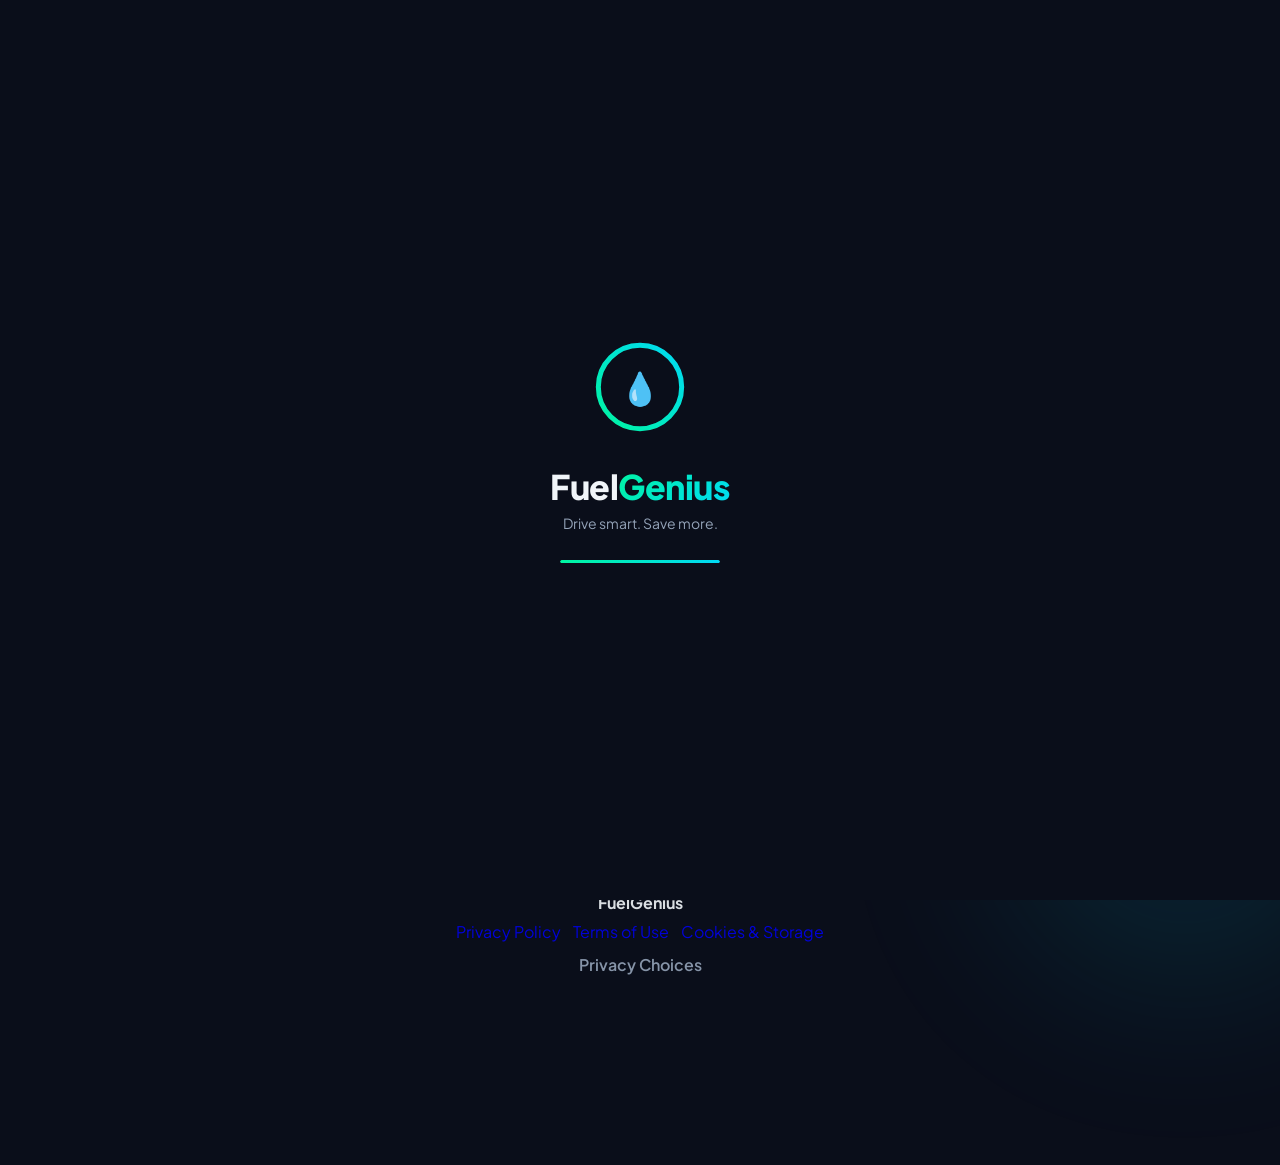
<file: index.html>
<!DOCTYPE html>
<html lang="bg" data-theme="dark">
<head>
<meta charset="UTF-8">
<meta name="viewport" content="width=device-width, initial-scale=1.0, maximum-scale=1.0, user-scalable=no">
<meta name="theme-color" content="#0A0E1A">
<meta name="apple-mobile-web-app-capable" content="yes">
<meta name="apple-mobile-web-app-status-bar-style" content="black-translucent">
<meta name="description" content="FuelGenius - fuel consumption calculator and trip cost planner with offline support.">
<meta name="privacy-policy" content="privacy.html">
<meta name="terms-of-use" content="terms.html">
<meta name="robots" content="index,follow">
<link rel="manifest" href="manifest.json">
<link rel="apple-touch-icon" href="icons/icon-192.png">
<link rel="icon" type="image/png" sizes="32x32" href="icons/icon-32.png">
<title>FuelGenius</title>
<link rel="preconnect" href="https://fonts.googleapis.com">
<link href="https://fonts.googleapis.com/css2?family=Plus+Jakarta+Sans:wght@400;500;600;700;800&family=Space+Mono:wght@700&display=swap" rel="stylesheet">
<link rel="stylesheet" href="styles.css">
</head>
<body>
<!-- Splash -->
<div id="splash" class="splash">
    <div class="splash-inner">
        <div class="splash-gauge">
            <svg viewBox="0 0 120 120" class="gauge-svg">
                <defs>
                    <linearGradient id="gaugeGradSplash" x1="0%" y1="0%" x2="100%" y2="100%">
                        <stop offset="0%" stop-color="#00F5A0"/>
                        <stop offset="100%" stop-color="#00D9F5"/>
                    </linearGradient>
                </defs>
                <circle cx="60" cy="60" r="50" class="gauge-track"/>
                <circle cx="60" cy="60" r="50" class="gauge-fill"/>
            </svg>
            <div class="gauge-drop">💧</div>
        </div>
        <h1 class="splash-brand">Fuel<span>Genius</span></h1>
        <p class="splash-tag" data-i18n="splash_subtitle">Шофирай умно. Спестявай повече.</p>
        <div class="splash-bar"><div class="splash-bar-fill"></div></div>
    </div>
</div>

<!-- App -->
<div id="app" class="app">
    <header class="hdr">
        <div class="hdr-row">
            <div class="hdr-brand">
                <span class="hdr-icon">💧</span>
                <span class="hdr-name">Fuel<strong>Genius</strong></span>
            </div>
            <div class="hdr-actions">
                <button class="icon-btn" id="themeToggle" aria-label="Toggle theme">
                    <span id="themeIcon">☀️</span>
                </button>
                <button class="lang-btn" id="langToggle" aria-label="Switch language">
                    <span id="langFlag">🇧🇬</span>
                    <span id="langCode">BG</span>
                </button>
            </div>
        </div>
    </header>

    <nav class="nav" id="mainNav">
        <button class="nav-pill active" data-tab="calculator">
            <span class="nav-ico">⛽</span>
            <span data-i18n="nav_calc">Калкулатор</span>
        </button>
        <button class="nav-pill" data-tab="trip">
            <span class="nav-ico">🗺️</span>
            <span data-i18n="nav_trip">Пътуване</span>
        </button>
        <button class="nav-pill" data-tab="history">
            <span class="nav-ico">📊</span>
            <span data-i18n="nav_history">История</span>
        </button>
        <div class="nav-indicator" id="navIndicator"></div>
    </nav>

    <!-- CALCULATOR -->
    <section id="calculator" class="tab active">
        <div class="hero-gauge" id="heroGauge">
            <svg viewBox="0 0 200 200" class="hg-svg">
                <defs>
                    <linearGradient id="gaugeGrad" x1="0%" y1="0%" x2="100%" y2="100%">
                        <stop offset="0%" stop-color="#00F5A0"/>
                        <stop offset="100%" stop-color="#00D9F5"/>
                    </linearGradient>
                </defs>
                <circle cx="100" cy="100" r="85" class="hg-track"/>
                <circle cx="100" cy="100" r="85" class="hg-fill" id="heroFill"/>
            </svg>
            <div class="hg-center">
                <span class="hg-value" id="heroValue">--</span>
                <span class="hg-unit" data-i18n="res_per100">л/100км</span>
            </div>
            <div class="hg-label" data-i18n="hero_label">Еко рейтинг</div>
        </div>

        <div class="glass-card">
            <div class="card-header">
                <h2 data-i18n="calc_title">Ново зареждане</h2>
                <span class="card-badge">⛽</span>
            </div>
            <div class="field-group">
                <div class="field">
                    <label data-i18n="calc_distance">Изминати километри</label>
                    <div class="input-wrap">
                        <span class="input-icon">📏</span>
                        <input type="number" id="distance" placeholder="450" inputmode="decimal" min="0.1" step="any">
                        <span class="input-unit" data-i18n="unit_km">км</span>
                    </div>
                    <div class="field-error" id="distanceError"></div>
                </div>
                <div class="field">
                    <label data-i18n="calc_fuel">Заредено гориво</label>
                    <div class="input-wrap">
                        <span class="input-icon">⛽</span>
                        <input type="number" id="fuel" placeholder="35" inputmode="decimal" min="0.1" step="any">
                        <span class="input-unit" data-i18n="unit_liters">литра</span>
                    </div>
                    <div class="field-error" id="fuelError"></div>
                </div>
                <div class="field">
                    <label data-i18n="calc_price">Цена на литър (по избор)</label>
                    <div class="input-wrap">
                        <span class="input-icon">💰</span>
                        <input type="number" id="price" placeholder="2.85" step="0.01" inputmode="decimal" min="0">
                        <span class="input-unit" id="currencyUnit">лв</span>
                    </div>
                </div>
            </div>
            <button class="btn-calc" id="calculateBtn">
                <span data-i18n="calc_btn">Изчисли разхода</span>
                <span class="btn-calc-arrow">→</span>
            </button>
        </div>

        <div class="hidden" id="results">
            <div class="results-row">
                <div class="res-card glow-green">
                    <span class="rc-label" data-i18n="res_per100">л/100км</span>
                    <span class="rc-val" id="per100">--</span>
                </div>
                <div class="res-card">
                    <span class="rc-label" id="resCost100Label">лв/100км</span>
                    <span class="rc-val" id="cost100">--</span>
                </div>
            </div>
            <div class="results-row">
                <div class="res-card">
                    <span class="rc-label" id="resTotalLabel">Общо</span>
                    <span class="rc-val" id="totalCost">--</span>
                </div>
                <div class="res-card">
                    <span class="rc-label" id="resPerKmLabel">лв/км</span>
                    <span class="rc-val" id="perKm">--</span>
                </div>
            </div>
            <div class="info-strip" id="comparison"></div>
            <div class="tip-strip" id="tip"></div>
            <button class="btn-save" id="saveBtn">
                <span data-i18n="save_btn">💾 Запази записа</span>
            </button>
        </div>
    </section>

    <!-- TRIP -->
    <section id="trip" class="tab">
        <div class="glass-card">
            <div class="card-header">
                <h2 data-i18n="trip_title">Планирай пътуване</h2>
                <span class="card-badge">🗺️</span>
            </div>
            <p class="card-sub" data-i18n="trip_subtitle">Изчисли разходите и раздели с приятели</p>
            <div class="field-group">
                <div class="field">
                    <label data-i18n="trip_distance">Разстояние</label>
                    <div class="input-wrap">
                        <span class="input-icon">🛣️</span>
                        <input type="number" id="tripDist" placeholder="500" inputmode="decimal" min="0.1">
                        <span class="input-unit" data-i18n="unit_km">км</span>
                    </div>
                </div>
                <div class="field">
                    <label data-i18n="trip_consumption">Разход</label>
                    <div class="input-wrap">
                        <span class="input-icon">⛽</span>
                        <input type="number" id="tripCons" placeholder="7.5" step="0.1" inputmode="decimal" min="0.1">
                        <span class="input-unit" data-i18n="unit_l100">л/100км</span>
                    </div>
                    <button class="link-btn" id="useAvgBtn" data-i18n="trip_use_avg">📊 Ползвай моя среден</button>
                </div>
                <div class="field">
                    <label data-i18n="trip_price">Цена на литър</label>
                    <div class="input-wrap">
                        <span class="input-icon">💰</span>
                        <input type="number" id="tripPrice" placeholder="2.85" step="0.01" inputmode="decimal" min="0.01">
                        <span class="input-unit" id="tripCurrencyUnit">лв</span>
                    </div>
                </div>
                <div class="field">
                    <label data-i18n="trip_passengers">Брой пътници</label>
                    <div class="pass-row">
                        <button class="pass-chip" data-val="1">1</button>
                        <button class="pass-chip active" data-val="2">2</button>
                        <button class="pass-chip" data-val="3">3</button>
                        <button class="pass-chip" data-val="4">4</button>
                        <button class="pass-chip" data-val="5">5+</button>
                    </div>
                </div>
            </div>
            <button class="btn-calc" id="calcTripBtn">
                <span data-i18n="trip_calc_btn">Изчисли пътуването</span>
                <span class="btn-calc-arrow">→</span>
            </button>
        </div>
        <div class="hidden" id="tripResults">
            <div class="trip-tile"><div class="tt-icon">⛽</div><div class="tt-info"><span class="tt-label" data-i18n="trip_fuel_needed">Нужно гориво</span><span class="tt-val" id="tripFuel">--</span></div></div>
            <div class="trip-tile"><div class="tt-icon">💵</div><div class="tt-info"><span class="tt-label" data-i18n="trip_one_way">Една посока</span><span class="tt-val" id="tripOne">--</span></div></div>
            <div class="trip-tile accent"><div class="tt-icon">👤</div><div class="tt-info"><span class="tt-label" data-i18n="trip_per_person">На човек</span><span class="tt-val" id="tripPerson">--</span></div></div>
            <div class="trip-tile"><div class="tt-icon">↔️</div><div class="tt-info"><span class="tt-label" data-i18n="trip_round">Отиване + Връщане</span><span class="tt-val" id="tripRound">--</span></div></div>
        </div>
    </section>

    <!-- HISTORY -->
    <section id="history" class="tab">
        <div class="stats-row">
            <div class="stat-tile"><span class="st-val" id="avgCons">--</span><span class="st-lbl" data-i18n="stats_avg">Среден разход</span></div>
            <div class="stat-tile"><span class="st-val" id="totalSpent">--</span><span class="st-lbl" data-i18n="stats_spent">Похарчено</span></div>
            <div class="stat-tile"><span class="st-val" id="totalKm">--</span><span class="st-lbl" data-i18n="stats_km">Километри</span></div>
            <div class="stat-tile"><span class="st-val" id="totalRecs">0</span><span class="st-lbl" data-i18n="stats_records">Записи</span></div>
        </div>
        <div class="history-bar">
            <h3 data-i18n="history_title">Записи</h3>
            <div class="history-bar-actions">
                <button class="btn-ghost-export" id="exportBtn" data-i18n="export_btn">📥 Експорт CSV</button>
                <button class="btn-ghost-danger" id="clearBtn" data-i18n="history_clear">Изтрий всички</button>
            </div>
        </div>
        <div class="history-feed" id="historyList">
            <div class="empty-state"><div class="empty-icon">📝</div><p data-i18n="history_empty">Няма записи</p></div>
        </div>
    </section>

    <!-- Delete Modal -->
    <div class="modal hidden" id="deleteModal">
        <div class="modal-bg"></div>
        <div class="modal-box">
            <div class="modal-emoji">🗑️</div>
            <h3 data-i18n="modal_delete_title">Изтрий записа?</h3>
            <p id="deleteModalText" data-i18n="modal_delete_text">Сигурен ли си?</p>
            <div class="modal-btns">
                <button class="mbtn-cancel" id="cancelDelete" data-i18n="modal_cancel">Отказ</button>
                <button class="mbtn-danger" id="confirmDelete" data-i18n="modal_confirm_delete">Изтрий</button>
            </div>
        </div>
    </div>

    <footer class="site-footer">
        <p class="footer-copy">FuelGenius</p>
        <nav class="footer-links" aria-label="Legal">
            <a href="privacy.html" target="_blank" rel="noopener">Privacy Policy</a>
            <a href="terms.html" target="_blank" rel="noopener">Terms of Use</a>
            <a href="cookies.html" target="_blank" rel="noopener">Cookies & Storage</a>
            <button class="footer-manage-btn" id="managePrivacyBtn" type="button">Privacy Choices</button>
        </nav>
    </footer>

    <!-- AdMob Banner placeholder -->
    <div class="ad-banner" id="adBanner">
        <span data-i18n="ad_placeholder">Рекламно пространство</span>
    </div>


    <div class="consent-banner hidden" id="consentBanner" role="dialog" aria-live="polite" aria-label="Privacy choices">
        <div class="consent-banner-inner">
            <div class="consent-copy">
                <strong>Privacy choices</strong>
                <p>FuelGenius can be prepared for analytics and ads. They stay off until you configure IDs and the user gives consent.</p>
            </div>
            <div class="consent-actions">
                <button class="consent-btn secondary" id="consentRejectBtn" type="button">Reject optional</button>
                <button class="consent-btn secondary" id="consentCustomizeBtn" type="button">Customize</button>
                <button class="consent-btn primary" id="consentAcceptBtn" type="button">Accept all</button>
            </div>
        </div>
    </div>

    <div class="modal hidden" id="consentModal">
        <div class="modal-bg"></div>
        <div class="modal-box consent-modal-box">
            <div class="modal-emoji">🔐</div>
            <h3>Privacy settings</h3>
            <p>Strictly necessary storage is always on. Optional analytics and advertising remain disabled until explicitly allowed.</p>
            <div class="consent-option">
                <div>
                    <strong>Necessary storage</strong>
                    <span>Required for language, theme, saved history, and offline support.</span>
                </div>
                <span class="consent-chip always-on">Always on</span>
            </div>
            <label class="consent-option consent-toggle-row">
                <div>
                    <strong>Analytics</strong>
                    <span>Enable measurement after you add a valid GA4/Firebase ID.</span>
                </div>
                <input type="checkbox" id="consentAnalyticsToggle">
            </label>
            <label class="consent-option consent-toggle-row">
                <div>
                    <strong>Advertising</strong>
                    <span>Enable ads after you add a valid AdMob integration in the Android wrapper.</span>
                </div>
                <input type="checkbox" id="consentAdsToggle">
            </label>
            <div class="modal-btns">
                <button class="mbtn-cancel" id="consentCloseBtn" type="button">Cancel</button>
                <button class="mbtn-danger consent-save-btn" id="consentSaveBtn" type="button">Save choices</button>
            </div>
        </div>
    </div>

    <div class="toasts" id="toasts"></div>
</div>
<script src="release-config.js"></script>
<script src="app.js"></script>
</body>
</html>
</file>
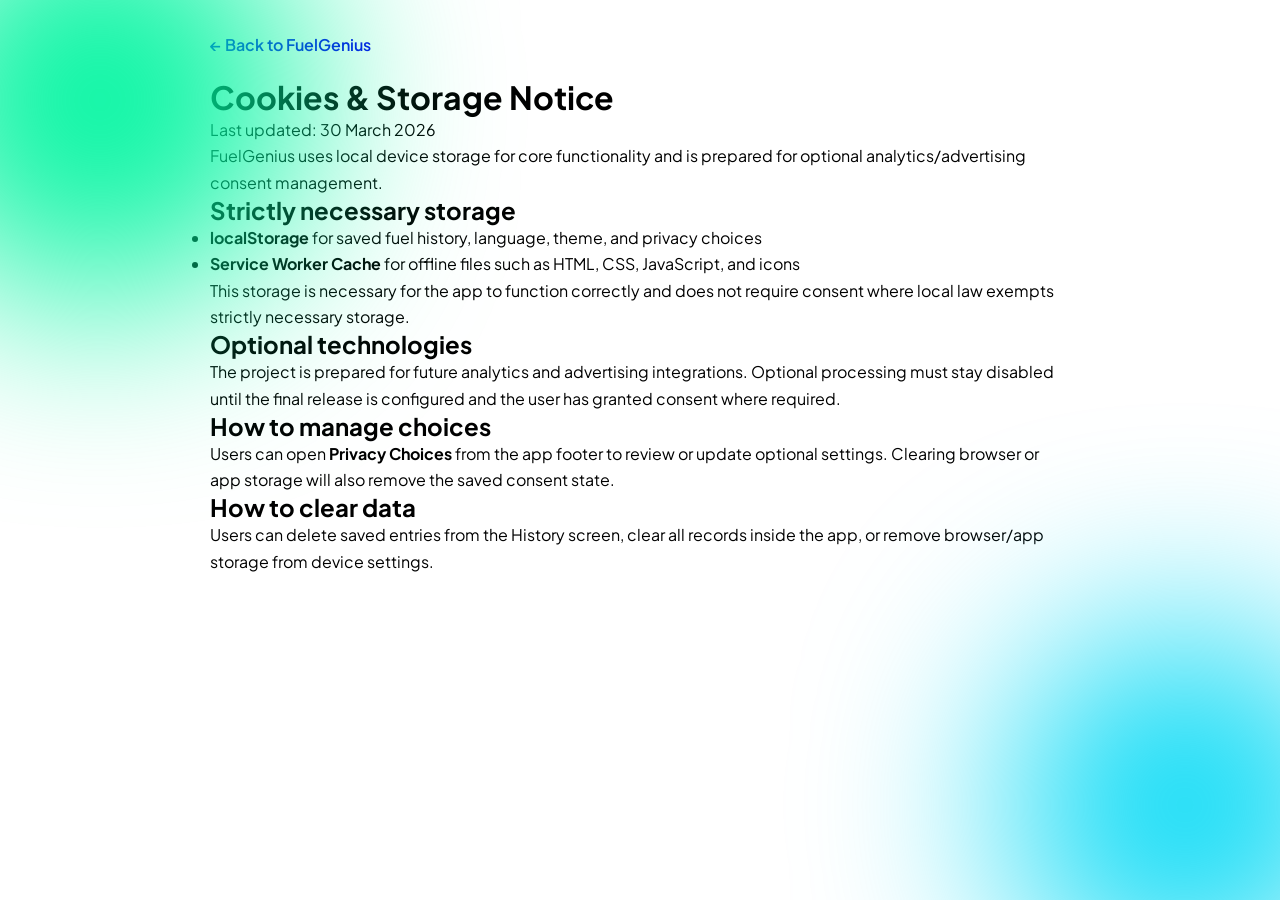
<file: cookies.html>
<!DOCTYPE html>
<html lang="en">
<head>
  <meta charset="UTF-8">
  <meta name="viewport" content="width=device-width, initial-scale=1.0">
  <meta name="theme-color" content="#0A0E1A">
  <link rel="stylesheet" href="styles.css">
  <link rel="preconnect" href="https://fonts.googleapis.com">
  <link href="https://fonts.googleapis.com/css2?family=Plus+Jakarta+Sans:wght@400;500;600;700;800&display=swap" rel="stylesheet">
  <title>Cookies & Storage</title>
</head>
<body>
  <main class="legal-page">
    <a class="back-link" href="./index.html">← Back to FuelGenius</a>
    <h1>Cookies & Storage Notice</h1>
    <p>Last updated: 30 March 2026</p>
    <p>FuelGenius uses local device storage for core functionality and is prepared for optional analytics/advertising consent management.</p>
    <h2>Strictly necessary storage</h2>
    <ul>
      <li><strong>localStorage</strong> for saved fuel history, language, theme, and privacy choices</li>
      <li><strong>Service Worker Cache</strong> for offline files such as HTML, CSS, JavaScript, and icons</li>
    </ul>
    <p>This storage is necessary for the app to function correctly and does not require consent where local law exempts strictly necessary storage.</p>
    <h2>Optional technologies</h2>
    <p>The project is prepared for future analytics and advertising integrations. Optional processing must stay disabled until the final release is configured and the user has granted consent where required.</p>
    <h2>How to manage choices</h2>
    <p>Users can open <strong>Privacy Choices</strong> from the app footer to review or update optional settings. Clearing browser or app storage will also remove the saved consent state.</p>
    <h2>How to clear data</h2>
    <p>Users can delete saved entries from the History screen, clear all records inside the app, or remove browser/app storage from device settings.</p>
  </main>
</body>
</html>
</file>
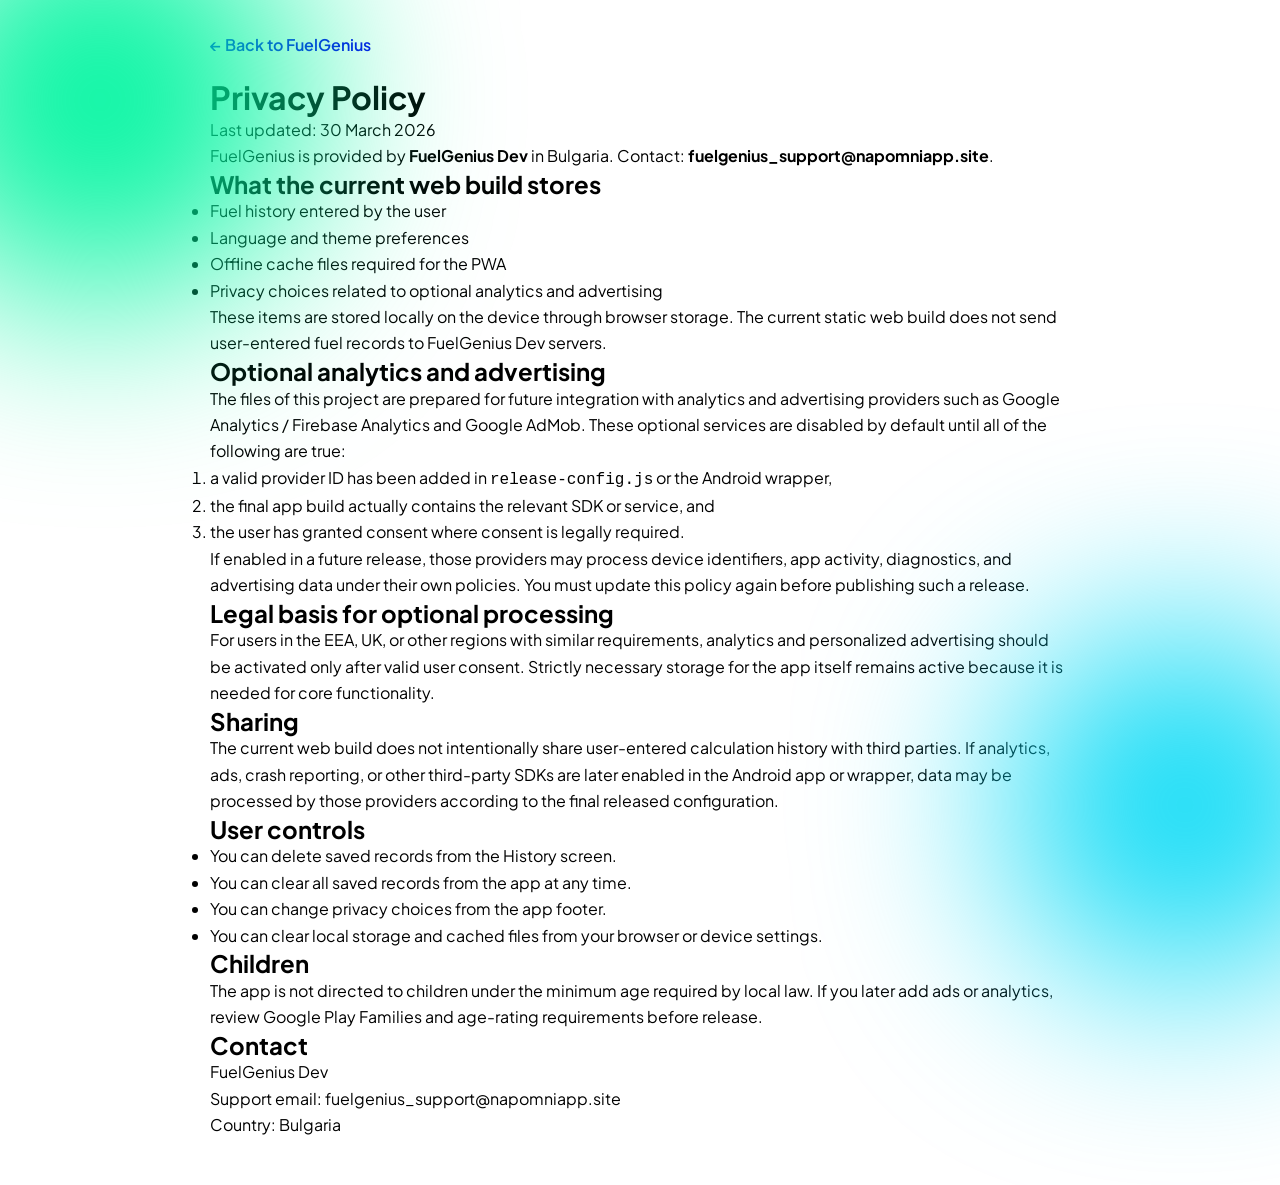
<file: privacy.html>
<!DOCTYPE html>
<html lang="en">
<head>
  <meta charset="UTF-8">
  <meta name="viewport" content="width=device-width, initial-scale=1.0">
  <meta name="theme-color" content="#0A0E1A">
  <link rel="stylesheet" href="styles.css">
  <link rel="preconnect" href="https://fonts.googleapis.com">
  <link href="https://fonts.googleapis.com/css2?family=Plus+Jakarta+Sans:wght@400;500;600;700;800&display=swap" rel="stylesheet">
  <title>Privacy Policy</title>
</head>
<body>
  <main class="legal-page">
    <a class="back-link" href="./index.html">← Back to FuelGenius</a>
    <h1>Privacy Policy</h1>
    <p>Last updated: 30 March 2026</p>
    <p>FuelGenius is provided by <strong>FuelGenius Dev</strong> in Bulgaria. Contact: <strong>fuelgenius_support@napomniapp.site</strong>.</p>
    <h2>What the current web build stores</h2>
    <ul>
      <li>Fuel history entered by the user</li>
      <li>Language and theme preferences</li>
      <li>Offline cache files required for the PWA</li>
      <li>Privacy choices related to optional analytics and advertising</li>
    </ul>
    <p>These items are stored locally on the device through browser storage. The current static web build does not send user-entered fuel records to FuelGenius Dev servers.</p>
    <h2>Optional analytics and advertising</h2>
    <p>The files of this project are prepared for future integration with analytics and advertising providers such as Google Analytics / Firebase Analytics and Google AdMob. These optional services are disabled by default until all of the following are true:</p>
    <ol>
      <li>a valid provider ID has been added in <code>release-config.js</code> or the Android wrapper,</li>
      <li>the final app build actually contains the relevant SDK or service, and</li>
      <li>the user has granted consent where consent is legally required.</li>
    </ol>
    <p>If enabled in a future release, those providers may process device identifiers, app activity, diagnostics, and advertising data under their own policies. You must update this policy again before publishing such a release.</p>
    <h2>Legal basis for optional processing</h2>
    <p>For users in the EEA, UK, or other regions with similar requirements, analytics and personalized advertising should be activated only after valid user consent. Strictly necessary storage for the app itself remains active because it is needed for core functionality.</p>
    <h2>Sharing</h2>
    <p>The current web build does not intentionally share user-entered calculation history with third parties. If analytics, ads, crash reporting, or other third-party SDKs are later enabled in the Android app or wrapper, data may be processed by those providers according to the final released configuration.</p>
    <h2>User controls</h2>
    <ul>
      <li>You can delete saved records from the History screen.</li>
      <li>You can clear all saved records from the app at any time.</li>
      <li>You can change privacy choices from the app footer.</li>
      <li>You can clear local storage and cached files from your browser or device settings.</li>
    </ul>
    <h2>Children</h2>
    <p>The app is not directed to children under the minimum age required by local law. If you later add ads or analytics, review Google Play Families and age-rating requirements before release.</p>
    <h2>Contact</h2>
    <p>FuelGenius Dev<br>Support email: fuelgenius_support@napomniapp.site<br>Country: Bulgaria</p>
  </main>
</body>
</html>
</file>
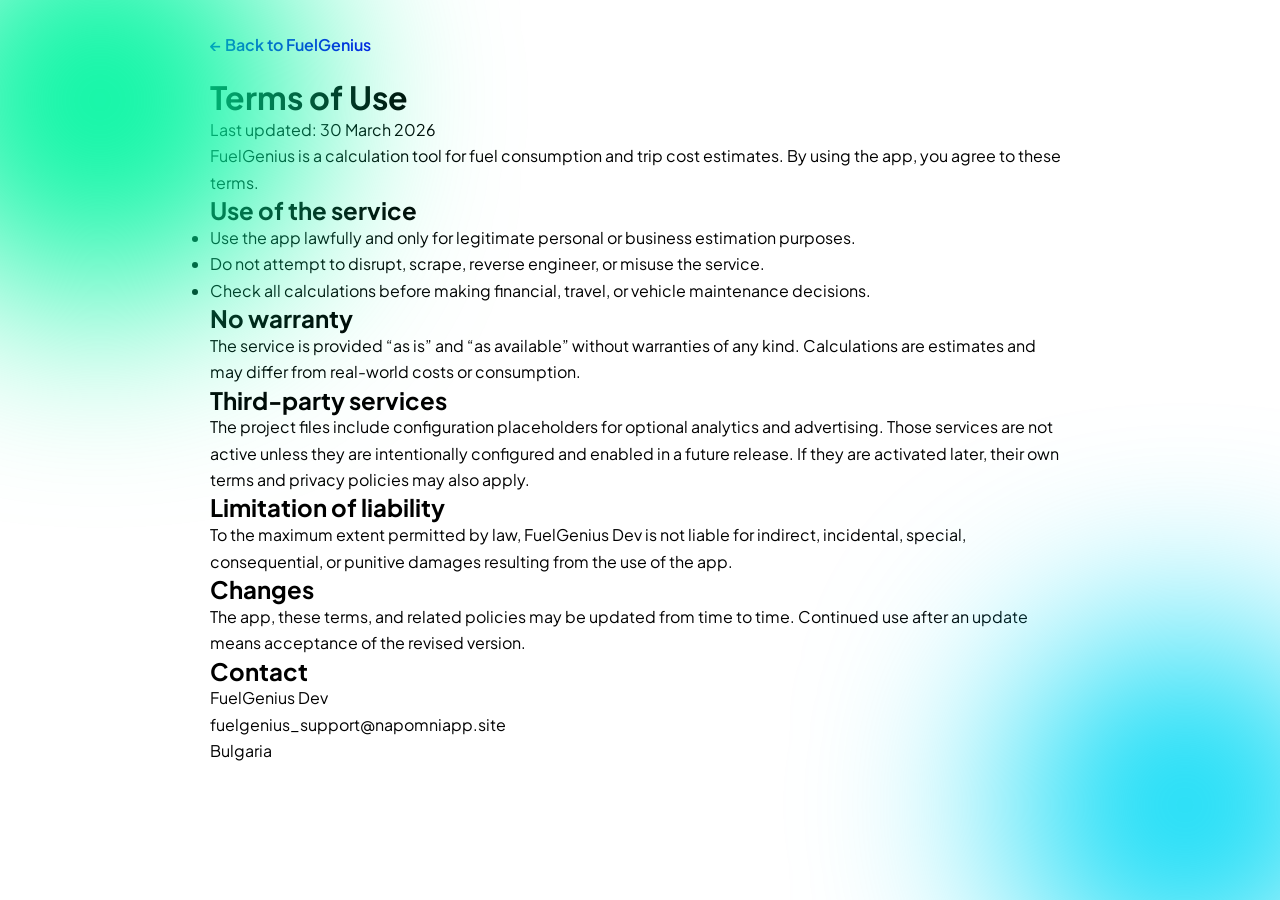
<file: terms.html>
<!DOCTYPE html>
<html lang="en">
<head>
  <meta charset="UTF-8">
  <meta name="viewport" content="width=device-width, initial-scale=1.0">
  <meta name="theme-color" content="#0A0E1A">
  <link rel="stylesheet" href="styles.css">
  <link rel="preconnect" href="https://fonts.googleapis.com">
  <link href="https://fonts.googleapis.com/css2?family=Plus+Jakarta+Sans:wght@400;500;600;700;800&display=swap" rel="stylesheet">
  <title>Terms of Use</title>
</head>
<body>
  <main class="legal-page">
    <a class="back-link" href="./index.html">← Back to FuelGenius</a>
    <h1>Terms of Use</h1>
    <p>Last updated: 30 March 2026</p>
    <p>FuelGenius is a calculation tool for fuel consumption and trip cost estimates. By using the app, you agree to these terms.</p>
    <h2>Use of the service</h2>
    <ul>
      <li>Use the app lawfully and only for legitimate personal or business estimation purposes.</li>
      <li>Do not attempt to disrupt, scrape, reverse engineer, or misuse the service.</li>
      <li>Check all calculations before making financial, travel, or vehicle maintenance decisions.</li>
    </ul>
    <h2>No warranty</h2>
    <p>The service is provided “as is” and “as available” without warranties of any kind. Calculations are estimates and may differ from real-world costs or consumption.</p>
    <h2>Third-party services</h2>
    <p>The project files include configuration placeholders for optional analytics and advertising. Those services are not active unless they are intentionally configured and enabled in a future release. If they are activated later, their own terms and privacy policies may also apply.</p>
    <h2>Limitation of liability</h2>
    <p>To the maximum extent permitted by law, FuelGenius Dev is not liable for indirect, incidental, special, consequential, or punitive damages resulting from the use of the app.</p>
    <h2>Changes</h2>
    <p>The app, these terms, and related policies may be updated from time to time. Continued use after an update means acceptance of the revised version.</p>
    <h2>Contact</h2>
    <p>FuelGenius Dev<br>fuelgenius_support@napomniapp.site<br>Bulgaria</p>
  </main>
</body>
</html>
</file>
<file: styles.css>
/* FuelGenius — Dark/Light Glassmorphism */

/* ===== THEME VARIABLES ===== */
[data-theme="dark"] {
    --bg: #0A0E1A;
    --bg2: #0F1629;
    --surface: rgba(255,255,255,0.04);
    --glass: rgba(255,255,255,0.06);
    --glass-border: rgba(255,255,255,0.08);
    --glass-hover: rgba(255,255,255,0.10);
    --input-bg: rgba(0,0,0,0.3);
    --text: #F1F5F9;
    --text2: #94A3B8;
    --text3: #475569;
    --nav-active-text: #0A0E1A;
    --orb-opacity: 0.12;
    --splash-bg: #0A0E1A;
    --modal-bg: var(--bg2);
    --theme-color: #0A0E1A;
}

[data-theme="light"] {
    --bg: #F4F7FA;
    --bg2: #FFFFFF;
    --surface: rgba(0,0,0,0.03);
    --glass: rgba(255,255,255,0.75);
    --glass-border: rgba(0,0,0,0.08);
    --glass-hover: rgba(255,255,255,0.9);
    --input-bg: rgba(0,0,0,0.03);
    --text: #1E293B;
    --text2: #475569;
    --text3: #94A3B8;
    --nav-active-text: #FFFFFF;
    --orb-opacity: 0.08;
    --splash-bg: #F4F7FA;
    --modal-bg: #FFFFFF;
    --theme-color: #F4F7FA;
}

:root {
    --mint: #00F5A0;
    --cyan: #00D9F5;
    --blue: #3B82F6;
    --purple: #A855F7;
    --red: #F43F5E;
    --amber: #F59E0B;
    --glow-mint: 0 0 30px rgba(0,245,160,0.15);
    --glow-cyan: 0 0 30px rgba(0,217,245,0.15);
    --glow-red: 0 0 20px rgba(244,63,94,0.2);
    --grad: linear-gradient(135deg, var(--mint), var(--cyan));
    --r: 20px;
    --r-sm: 14px;
    --r-xs: 10px;
    --font: 'Plus Jakarta Sans', -apple-system, system-ui, sans-serif;
    --mono: 'Space Mono', monospace;
}

* { margin:0; padding:0; box-sizing:border-box; }
html { font-size:16px; }
body {
    font-family: var(--font);
    background: var(--bg);
    color: var(--text);
    min-height: 100vh;
    -webkit-tap-highlight-color: transparent;
    overflow-x: hidden;
    transition: background .4s, color .4s;
}
body::before, body::after {
    content:''; position:fixed; border-radius:50%;
    filter:blur(100px); opacity:var(--orb-opacity);
    pointer-events:none; z-index:0;
    transition: opacity .4s;
}
body::before { width:400px; height:400px; background:var(--mint); top:-100px; left:-100px; animation:orbFloat 20s ease-in-out infinite; }
body::after { width:350px; height:350px; background:var(--cyan); bottom:-80px; right:-80px; animation:orbFloat 25s ease-in-out infinite reverse; }
@keyframes orbFloat { 0%,100%{transform:translate(0,0)} 33%{transform:translate(40px,30px)} 66%{transform:translate(-20px,50px)} }

.hidden { display:none !important; }

/* ===== SPLASH ===== */
.splash { position:fixed; inset:0; background:var(--splash-bg); display:flex; align-items:center; justify-content:center; z-index:9999; transition:opacity .6s,visibility .6s; }
.splash.fade-out { opacity:0; visibility:hidden; }
.splash-inner { text-align:center; }
.splash-gauge { width:100px; height:100px; margin:0 auto 28px; position:relative; }
.gauge-svg { width:100%; height:100%; transform:rotate(-90deg); }
.gauge-track { fill:none; stroke:var(--surface); stroke-width:6; }
.gauge-fill { fill:none; stroke:url(#gaugeGradSplash); stroke-width:6; stroke-linecap:round; stroke-dasharray:314; stroke-dashoffset:314; animation:splashFill 1.8s ease-out forwards; }
@keyframes splashFill { to{stroke-dashoffset:0} }
.gauge-drop { position:absolute; top:50%; left:50%; transform:translate(-50%,-50%); font-size:32px; animation:dropPulse 1.5s ease infinite; }
@keyframes dropPulse { 0%,100%{transform:translate(-50%,-50%) scale(1)} 50%{transform:translate(-50%,-50%) scale(1.15)} }
.splash-brand { font-size:34px; font-weight:800; letter-spacing:-0.5px; color:var(--text); }
.splash-brand span { background:var(--grad); -webkit-background-clip:text; -webkit-text-fill-color:transparent; }
.splash-tag { font-size:14px; color:var(--text2); margin-top:6px; margin-bottom:28px; }
.splash-bar { width:160px; height:3px; background:var(--surface); border-radius:2px; margin:0 auto; overflow:hidden; }
.splash-bar-fill { height:100%; background:var(--grad); border-radius:2px; animation:barLoad 1.8s ease-in-out forwards; }
@keyframes barLoad { 0%{width:0} 100%{width:100%} }

/* ===== APP ===== */
.app { max-width:480px; margin:0 auto; padding-bottom:70px; position:relative; z-index:1; }

/* ===== HEADER ===== */
.hdr {
    padding:18px 20px 14px;
    position:sticky; top:0; z-index:100;
    background:color-mix(in srgb, var(--bg) 85%, transparent);
    backdrop-filter:blur(20px); -webkit-backdrop-filter:blur(20px);
    border-bottom:1px solid var(--glass-border);
    transition: background .4s;
}
.hdr-row { display:flex; align-items:center; justify-content:space-between; }
.hdr-brand { display:flex; align-items:center; gap:10px; }
.hdr-icon { font-size:22px; filter:drop-shadow(0 0 8px rgba(0,245,160,0.4)); }
.hdr-name { font-size:20px; font-weight:500; color:var(--text2); letter-spacing:-0.3px; }
.hdr-name strong { color:var(--text); font-weight:800; }
.hdr-actions { display:flex; align-items:center; gap:8px; }

.icon-btn {
    width:38px; height:38px;
    display:flex; align-items:center; justify-content:center;
    background:var(--glass); border:1px solid var(--glass-border);
    border-radius:50%; cursor:pointer;
    font-size:16px; transition:all .25s;
}
.icon-btn:hover { background:var(--glass-hover); transform:scale(1.08); }
.icon-btn:active { transform:scale(0.92); }

.lang-btn {
    display:flex; align-items:center; gap:6px;
    padding:7px 14px; background:var(--glass);
    border:1px solid var(--glass-border); border-radius:20px;
    color:var(--text2); font-size:12px; font-weight:700;
    font-family:var(--font); cursor:pointer; transition:all .25s;
}
.lang-btn:hover { background:var(--glass-hover); color:var(--text); }
.lang-btn:active { transform:scale(0.95); }
#langFlag { font-size:16px; line-height:1; }

/* ===== NAV ===== */
.nav {
    display:flex; gap:6px; padding:8px; margin:16px 16px 0;
    background:var(--glass); border:1px solid var(--glass-border);
    border-radius:var(--r); position:relative;
    transition: background .4s, border-color .4s;
}
.nav-pill {
    flex:1; display:flex; flex-direction:column; align-items:center; gap:4px;
    padding:12px 8px; background:transparent; border:none;
    border-radius:var(--r-sm); color:var(--text3);
    font-size:11px; font-weight:700; font-family:var(--font);
    cursor:pointer; transition:color .3s; position:relative; z-index:2;
}
.nav-pill.active { color:var(--nav-active-text); }
.nav-ico { font-size:18px; }
.nav-indicator {
    position:absolute; top:8px; left:8px;
    width:calc(33.333% - 4px); height:calc(100% - 16px);
    background:var(--grad); border-radius:var(--r-sm);
    transition:transform .35s cubic-bezier(.4,0,.2,1);
    z-index:1; box-shadow:var(--glow-mint);
}

/* ===== TABS ===== */
.tab { display:none; padding:16px; }
.tab.active { display:block; animation:tabIn .35s ease; }
@keyframes tabIn { from{opacity:0;transform:translateY(12px)} to{opacity:1;transform:translateY(0)} }

/* ===== HERO GAUGE ===== */
.hero-gauge { position:relative; width:180px; height:180px; margin:16px auto 20px; }
.hg-svg { width:100%; height:100%; transform:rotate(-90deg); }
.hg-track { fill:none; stroke:var(--surface); stroke-width:10; }
.hg-fill { fill:none; stroke:url(#gaugeGrad); stroke-width:10; stroke-linecap:round; stroke-dasharray:534; stroke-dashoffset:534; transition:stroke-dashoffset 1s cubic-bezier(.4,0,.2,1); }
.hg-center { position:absolute; inset:0; display:flex; flex-direction:column; align-items:center; justify-content:center; }
.hg-value { font-family:var(--mono); font-size:38px; font-weight:700; background:var(--grad); -webkit-background-clip:text; -webkit-text-fill-color:transparent; line-height:1; }
.hg-unit { font-size:11px; color:var(--text3); margin-top:4px; font-weight:600; }
.hg-label { text-align:center; font-size:12px; color:var(--text3); font-weight:600; letter-spacing:1px; text-transform:uppercase; margin-top:-8px; margin-bottom:8px; }

/* ===== GLASS CARD ===== */
.glass-card {
    background:var(--glass); border:1px solid var(--glass-border);
    border-radius:var(--r); padding:24px;
    backdrop-filter:blur(20px); -webkit-backdrop-filter:blur(20px);
    transition: background .4s, border-color .4s;
}
.card-header { display:flex; align-items:center; justify-content:space-between; margin-bottom:4px; }
.card-header h2 { font-size:18px; font-weight:800; letter-spacing:-0.3px; }
.card-badge { width:40px; height:40px; display:flex; align-items:center; justify-content:center; font-size:20px; background:var(--surface); border-radius:12px; }
.card-sub { font-size:13px; color:var(--text3); margin-bottom:20px; }

/* ===== FORM ===== */
.field-group { display:flex; flex-direction:column; gap:16px; margin-top:18px; }
.field label { display:block; font-size:12px; font-weight:700; color:var(--text2); margin-bottom:8px; text-transform:uppercase; letter-spacing:0.5px; }
.input-wrap { display:flex; align-items:center; background:var(--input-bg); border:1.5px solid var(--glass-border); border-radius:var(--r-sm); transition:all .3s; overflow:hidden; }
.input-wrap:focus-within { border-color:var(--mint); box-shadow:0 0 0 3px rgba(0,245,160,0.1); }
.input-wrap.error { border-color:var(--red); box-shadow:0 0 0 3px rgba(244,63,94,0.1); }
.input-icon { padding:0 4px 0 14px; font-size:16px; opacity:0.6; }
.input-wrap input { flex:1; padding:14px 8px; font-size:16px; font-weight:600; font-family:var(--font); color:var(--text); background:transparent; border:none; outline:none; }
.input-wrap input::placeholder { color:var(--text3); }
.input-unit { padding:0 14px; font-size:12px; font-weight:700; color:var(--text3); text-transform:uppercase; letter-spacing:0.5px; white-space:nowrap; }
.field-error { font-size:11px; color:var(--red); margin-top:6px; opacity:0; transform:translateY(-4px); transition:all .2s; }
.field-error.visible { opacity:1; transform:translateY(0); }

/* ===== BUTTONS ===== */
.btn-calc {
    width:100%; display:flex; align-items:center; justify-content:center; gap:10px;
    padding:16px; margin-top:22px; font-size:15px; font-weight:700;
    font-family:var(--font); color:#0A0E1A; background:var(--grad);
    border:none; border-radius:var(--r-sm); cursor:pointer;
    transition:all .3s; box-shadow:var(--glow-mint);
    position:relative; overflow:hidden;
}
.btn-calc::before { content:''; position:absolute; inset:0; background:linear-gradient(90deg,transparent,rgba(255,255,255,0.25),transparent); transform:translateX(-100%); transition:transform .5s; }
.btn-calc:hover::before { transform:translateX(100%); }
.btn-calc:active { transform:scale(0.98); }
.btn-calc-arrow { font-size:18px; transition:transform .3s; }
.btn-calc:hover .btn-calc-arrow { transform:translateX(4px); }

.btn-save {
    width:100%; padding:16px; margin-top:14px; font-size:15px; font-weight:700;
    font-family:var(--font); color:white;
    background:linear-gradient(135deg,var(--blue),var(--purple));
    border:none; border-radius:var(--r-sm); cursor:pointer;
    transition:all .3s; box-shadow:0 0 25px rgba(59,130,246,0.2);
}
.btn-save:hover { transform:translateY(-2px); box-shadow:0 0 35px rgba(59,130,246,0.3); }

.link-btn {
    display:inline-block; margin-top:8px; padding:8px 14px;
    font-size:12px; font-weight:700; font-family:var(--font);
    color:var(--mint); background:rgba(0,245,160,0.08);
    border:1px solid rgba(0,245,160,0.15); border-radius:var(--r-xs);
    cursor:pointer; transition:all .25s;
}
.link-btn:hover { background:rgba(0,245,160,0.14); }

.btn-ghost-danger {
    padding:8px 14px; font-size:12px; font-weight:700; font-family:var(--font);
    color:var(--red); background:rgba(244,63,94,0.08);
    border:1px solid rgba(244,63,94,0.15); border-radius:var(--r-xs);
    cursor:pointer; transition:all .25s;
}
.btn-ghost-danger:hover { background:rgba(244,63,94,0.15); }

.btn-ghost-export {
    padding:8px 14px; font-size:12px; font-weight:700; font-family:var(--font);
    color:var(--cyan); background:rgba(0,217,245,0.08);
    border:1px solid rgba(0,217,245,0.15); border-radius:var(--r-xs);
    cursor:pointer; transition:all .25s;
}
.btn-ghost-export:hover { background:rgba(0,217,245,0.15); }

/* ===== RESULTS ===== */
.results-row { display:grid; grid-template-columns:1fr 1fr; gap:12px; margin-bottom:12px; }
.results-row:first-child { margin-top:16px; }
.res-card {
    background:var(--glass); border:1px solid var(--glass-border);
    border-radius:var(--r-sm); padding:18px 16px; text-align:center;
    transition:transform .3s,box-shadow .3s; animation:cardUp .4s ease both;
}
.res-card:nth-child(2) { animation-delay:.08s; }
@keyframes cardUp { from{opacity:0;transform:translateY(16px)} to{opacity:1;transform:translateY(0)} }
.res-card:hover { transform:translateY(-3px); box-shadow:var(--glow-cyan); }
.res-card.glow-green { background:linear-gradient(135deg,rgba(0,245,160,0.08),rgba(0,217,245,0.06)); border-color:rgba(0,245,160,0.2); box-shadow:var(--glow-mint); }
.rc-label { display:block; font-size:11px; font-weight:600; color:var(--text3); text-transform:uppercase; letter-spacing:0.5px; margin-bottom:8px; }
.rc-val { display:block; font-family:var(--mono); font-size:24px; font-weight:700; background:var(--grad); -webkit-background-clip:text; -webkit-text-fill-color:transparent; }

/* ===== INFO & TIP ===== */
.info-strip { background:var(--glass); border:1px solid var(--glass-border); border-radius:var(--r-sm); padding:14px 16px; font-size:13px; font-weight:600; color:var(--text2); margin-bottom:10px; animation:cardUp .4s ease .15s both; }
.info-strip.positive { background:rgba(0,245,160,0.06); border-color:rgba(0,245,160,0.15); color:var(--mint); }
.info-strip.negative { background:rgba(244,63,94,0.06); border-color:rgba(244,63,94,0.15); color:var(--red); }
.tip-strip { background:rgba(245,158,11,0.06); border:1px solid rgba(245,158,11,0.15); border-radius:var(--r-sm); padding:14px 16px; font-size:13px; line-height:1.5; color:var(--amber); margin-bottom:10px; animation:cardUp .4s ease .2s both; }
.tip-strip strong { display:block; margin-bottom:6px; }

/* ===== PASSENGERS ===== */
.pass-row { display:flex; gap:8px; }
.pass-chip {
    flex:1; padding:12px 6px; font-size:16px; font-weight:700; font-family:var(--font);
    color:var(--text3); background:var(--input-bg);
    border:1.5px solid var(--glass-border); border-radius:var(--r-xs);
    cursor:pointer; transition:all .3s;
}
.pass-chip:hover { border-color:var(--mint); color:var(--text); }
.pass-chip.active { background:var(--grad); border-color:transparent; color:#0A0E1A; box-shadow:var(--glow-mint); transform:scale(1.05); }

/* ===== TRIP RESULTS ===== */
.trip-tile {
    display:flex; align-items:center; gap:14px;
    background:var(--glass); border:1px solid var(--glass-border);
    border-radius:var(--r-sm); padding:16px; margin-top:12px;
    transition:transform .3s; animation:cardUp .35s ease both;
}
.trip-tile:nth-child(2){animation-delay:.08s} .trip-tile:nth-child(3){animation-delay:.12s} .trip-tile:nth-child(4){animation-delay:.16s}
.trip-tile:hover { transform:translateX(6px); }
.trip-tile.accent { background:linear-gradient(135deg,rgba(59,130,246,0.1),rgba(168,85,247,0.08)); border-color:rgba(59,130,246,0.2); }
.tt-icon { width:44px; height:44px; display:flex; align-items:center; justify-content:center; font-size:22px; background:var(--surface); border-radius:12px; flex-shrink:0; }
.tt-info { flex:1; }
.tt-label { display:block; font-size:12px; color:var(--text3); margin-bottom:2px; }
.tt-val { font-family:var(--mono); font-size:20px; font-weight:700; color:var(--text); }

/* ===== STATS ===== */
.stats-row { display:grid; grid-template-columns:1fr 1fr; gap:12px; margin-bottom:20px; }
.stat-tile { background:var(--glass); border:1px solid var(--glass-border); border-radius:var(--r-sm); padding:18px 14px; text-align:center; position:relative; overflow:hidden; }
.stat-tile::before { content:''; position:absolute; top:0; left:0; right:0; height:2px; background:var(--grad); }
.st-val { display:block; font-family:var(--mono); font-size:24px; font-weight:700; background:var(--grad); -webkit-background-clip:text; -webkit-text-fill-color:transparent; margin-bottom:4px; }
.st-lbl { font-size:11px; color:var(--text3); font-weight:600; text-transform:uppercase; letter-spacing:0.3px; }

/* ===== HISTORY ===== */
.history-bar { display:flex; justify-content:space-between; align-items:center; margin-bottom:14px; flex-wrap:wrap; gap:8px; }
.history-bar h3 { font-size:16px; font-weight:800; }
.history-bar-actions { display:flex; gap:8px; }
.history-feed { display:flex; flex-direction:column; gap:10px; }

.h-item { display:flex; align-items:center; justify-content:space-between; background:var(--glass); border:1px solid var(--glass-border); border-radius:var(--r-sm); padding:14px 16px; transition:all .3s; border-left:3px solid var(--mint); }
.h-item:hover { background:var(--glass-hover); transform:translateX(5px); }
.h-left { display:flex; align-items:center; gap:12px; }
.h-icon { width:40px; height:40px; display:flex; align-items:center; justify-content:center; font-size:18px; background:rgba(0,245,160,0.08); border-radius:10px; flex-shrink:0; }
.h-km { font-size:15px; font-weight:700; color:var(--text); }
.h-date { font-size:12px; color:var(--text3); margin-top:2px; }
.h-right { display:flex; align-items:center; gap:12px; }
.h-cons { font-family:var(--mono); font-size:16px; font-weight:700; background:var(--grad); -webkit-background-clip:text; -webkit-text-fill-color:transparent; text-align:right; }
.h-cost { font-size:12px; color:var(--text3); text-align:right; }
.h-del { width:30px; height:30px; display:flex; align-items:center; justify-content:center; font-size:12px; font-weight:700; color:var(--red); background:rgba(244,63,94,0.08); border:1px solid rgba(244,63,94,0.15); border-radius:8px; cursor:pointer; transition:all .2s; flex-shrink:0; opacity:0; }
.h-item:hover .h-del { opacity:1; }
@media(hover:none){ .h-del{opacity:1;} }
.h-del:hover { background:var(--red); color:white; transform:scale(1.1); }

.empty-state { text-align:center; padding:50px 20px; color:var(--text3); }
.empty-icon { font-size:48px; opacity:0.4; margin-bottom:12px; }
.empty-state p { font-size:14px; font-weight:600; }

/* ===== MODAL ===== */
.modal { position:fixed; inset:0; display:flex; align-items:center; justify-content:center; z-index:1000; padding:20px; }
.modal.hidden { display:none; }
.modal-bg { position:absolute; inset:0; background:rgba(0,0,0,0.6); backdrop-filter:blur(8px); }
.modal-box { position:relative; background:var(--modal-bg); border:1px solid var(--glass-border); border-radius:var(--r); padding:32px; max-width:320px; width:100%; text-align:center; animation:modalPop .3s ease; }
@keyframes modalPop { from{opacity:0;transform:scale(0.92) translateY(16px)} to{opacity:1;transform:scale(1) translateY(0)} }
.modal-emoji { font-size:44px; margin-bottom:14px; }
.modal-box h3 { font-size:18px; font-weight:800; margin-bottom:8px; }
.modal-box p { font-size:13px; color:var(--text2); margin-bottom:22px; line-height:1.5; }
.modal-btns { display:flex; gap:10px; }
.mbtn-cancel,.mbtn-danger { flex:1; padding:12px; font-size:14px; font-weight:700; font-family:var(--font); border:none; border-radius:var(--r-xs); cursor:pointer; transition:all .2s; }
.mbtn-cancel { background:var(--surface); color:var(--text2); border:1px solid var(--glass-border); }
.mbtn-cancel:hover { background:var(--glass-hover); }
.mbtn-danger { background:linear-gradient(135deg,var(--red),#E11D48); color:white; box-shadow:var(--glow-red); }
.mbtn-danger:hover { transform:scale(1.02); }

/* ===== AD BANNER ===== */
.ad-banner {
    position:fixed; bottom:0; left:50%; transform:translateX(-50%);
    width:100%; max-width:480px; height:50px;
    background:var(--glass); border-top:1px solid var(--glass-border);
    backdrop-filter:blur(20px);
    display:flex; align-items:center; justify-content:center;
    font-size:11px; color:var(--text3); font-weight:600;
    letter-spacing:0.5px; text-transform:uppercase; z-index:50;
}

/* ===== TOASTS ===== */
.toasts { position:fixed; bottom:60px; left:50%; transform:translateX(-50%); z-index:1001; display:flex; flex-direction:column; gap:8px; pointer-events:none; }
.toast { padding:12px 22px; border-radius:var(--r-sm); font-size:13px; font-weight:700; box-shadow:0 8px 30px rgba(0,0,0,0.3); pointer-events:auto; opacity:0; transform:translateY(20px) scale(0.9); transition:all .3s cubic-bezier(.4,0,.2,1); white-space:nowrap; }
.toast.visible { opacity:1; transform:translateY(0) scale(1); }
.toast.hiding { opacity:0; transform:translateY(16px) scale(0.9); }
.toast.success { background:linear-gradient(135deg,rgba(0,245,160,0.9),rgba(0,217,245,0.9)); color:#0A0E1A; }
.toast.error { background:linear-gradient(135deg,var(--red),#E11D48); color:white; }
.toast.info { background:var(--bg2); color:var(--text); border:1px solid var(--glass-border); }

::-webkit-scrollbar{width:4px} ::-webkit-scrollbar-track{background:transparent} ::-webkit-scrollbar-thumb{background:var(--glass-border);border-radius:2px}

@media(max-width:360px) {
    .nav-pill{font-size:10px;padding:10px 6px}
    .hg-value{font-size:32px}
    .rc-val{font-size:20px}
    #langCode{display:none}
}


.site-footer{padding:24px 16px 120px;text-align:center;opacity:.9}.footer-copy{margin:0 0 8px;font-weight:700}.footer-links{display:flex;gap:12px;justify-content:center;flex-wrap:wrap}.footer-links a{text-decoration:none}.legal-page{max-width:900px;margin:0 auto;padding:32px 20px 48px;line-height:1.65;font-family:"Plus Jakarta Sans",system-ui,sans-serif}.legal-page h1,.legal-page h2{line-height:1.2}.legal-page .back-link{display:inline-block;margin-bottom:20px;text-decoration:none;font-weight:600}

.footer-manage-btn{background:none;border:none;color:var(--text2);font:inherit;font-weight:600;cursor:pointer;padding:0}
.footer-manage-btn:hover{text-decoration:underline}
.consent-banner{position:fixed;left:50%;bottom:116px;transform:translateX(-50%);width:min(92vw,760px);z-index:70}
.consent-banner.hidden{display:none}
.consent-banner-inner{background:var(--modal-bg);border:1px solid var(--glass-border);border-radius:var(--r);padding:16px;box-shadow:0 18px 50px rgba(0,0,0,.35);backdrop-filter:blur(22px)}
.consent-copy strong{display:block;margin-bottom:6px}
.consent-copy p{margin:0;color:var(--text2);font-size:13px;line-height:1.5}
.consent-actions{display:flex;gap:8px;flex-wrap:wrap;margin-top:14px}
.consent-btn{border:none;border-radius:12px;padding:10px 14px;font:inherit;font-weight:700;cursor:pointer}
.consent-btn.primary{background:var(--grad);color:#0A0E1A}
.consent-btn.secondary{background:var(--surface);color:var(--text);border:1px solid var(--glass-border)}
.consent-modal-box{text-align:left;max-width:540px}
.consent-option{display:flex;align-items:center;justify-content:space-between;gap:16px;padding:14px 0;border-top:1px solid var(--glass-border)}
.consent-option:first-of-type{margin-top:12px}
.consent-option strong{display:block;font-size:14px}
.consent-option span{display:block;font-size:12px;color:var(--text3);line-height:1.45}
.consent-chip{padding:6px 10px;border-radius:999px;background:rgba(0,245,160,.12);color:var(--mint);font-size:11px;font-weight:700;white-space:nowrap}
.consent-toggle-row input{width:18px;height:18px;accent-color:#00F5A0}
.consent-save-btn{background:linear-gradient(135deg,var(--mint),var(--cyan));color:#0A0E1A;box-shadow:none}
@media(max-width:560px){.consent-banner{bottom:126px}.consent-actions{flex-direction:column}.consent-btn{width:100%}.consent-option{align-items:flex-start}.consent-toggle-row input{margin-top:4px}}
</file>
